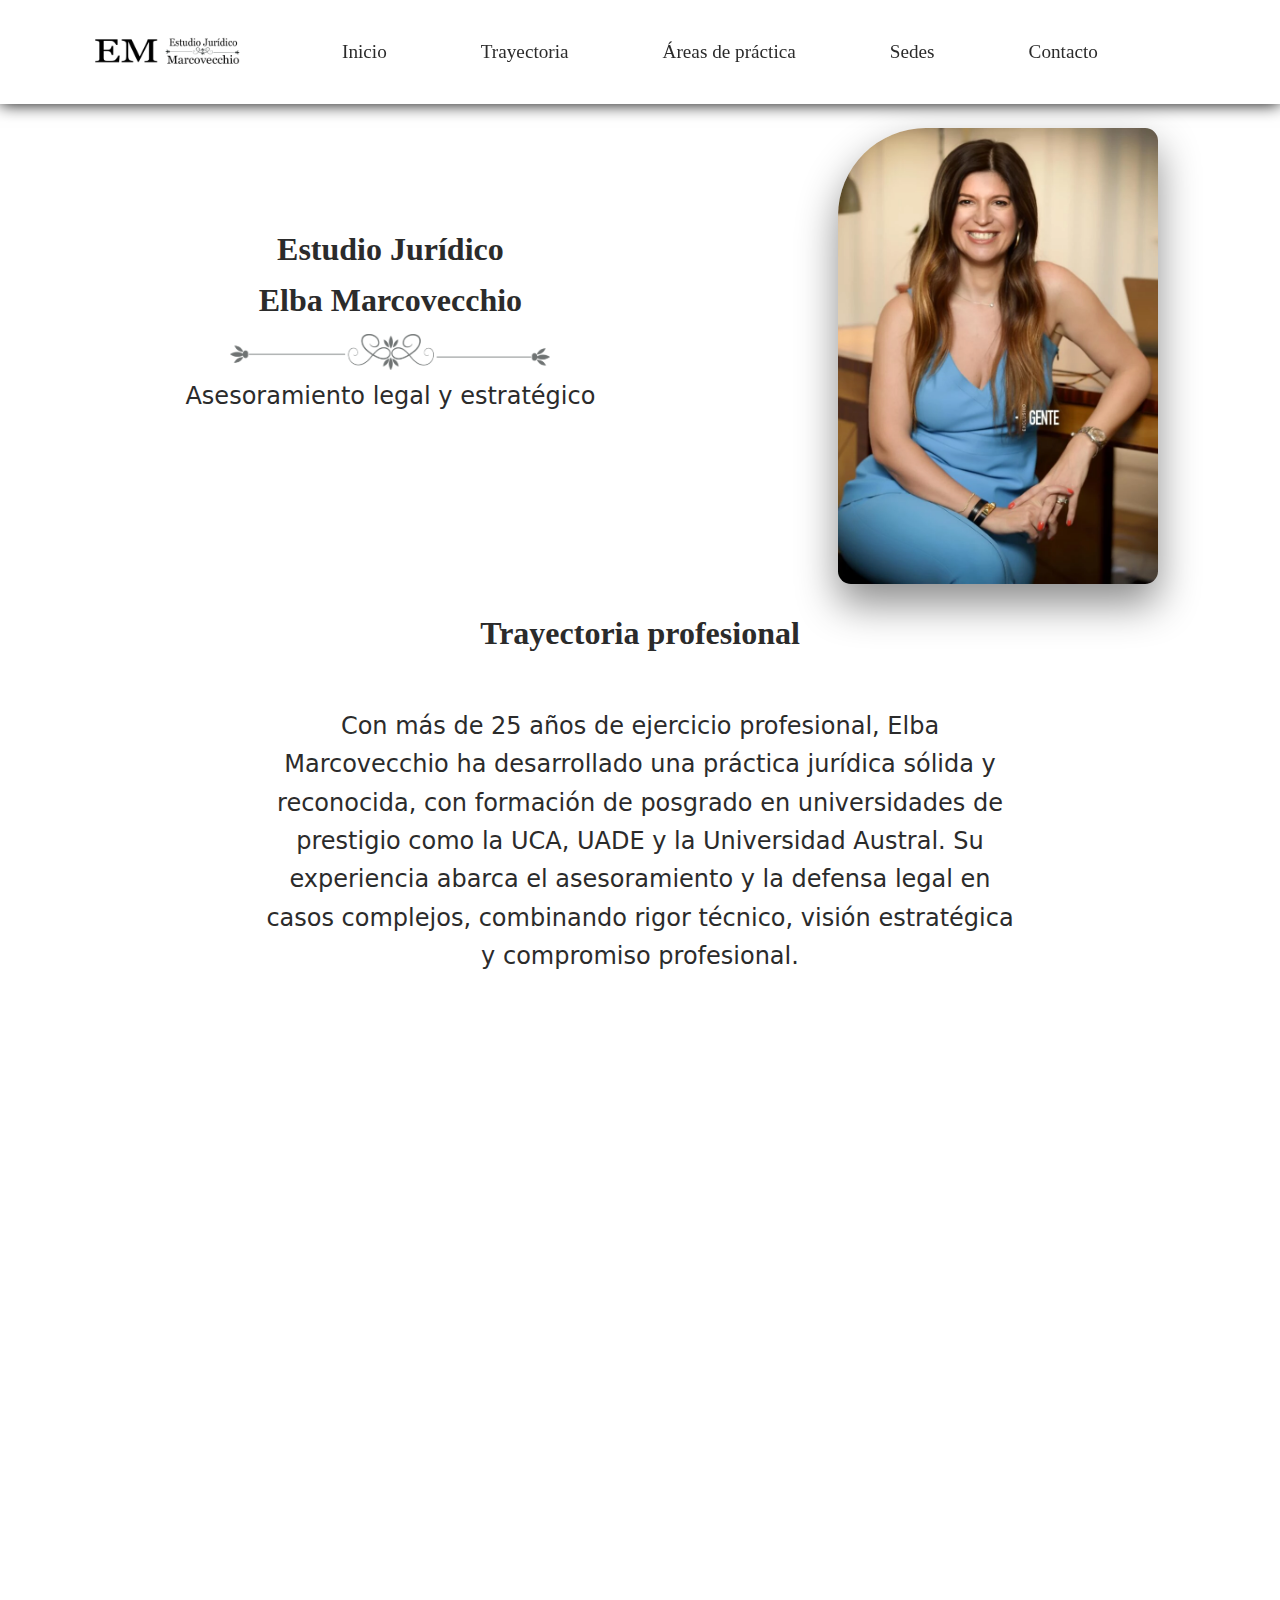
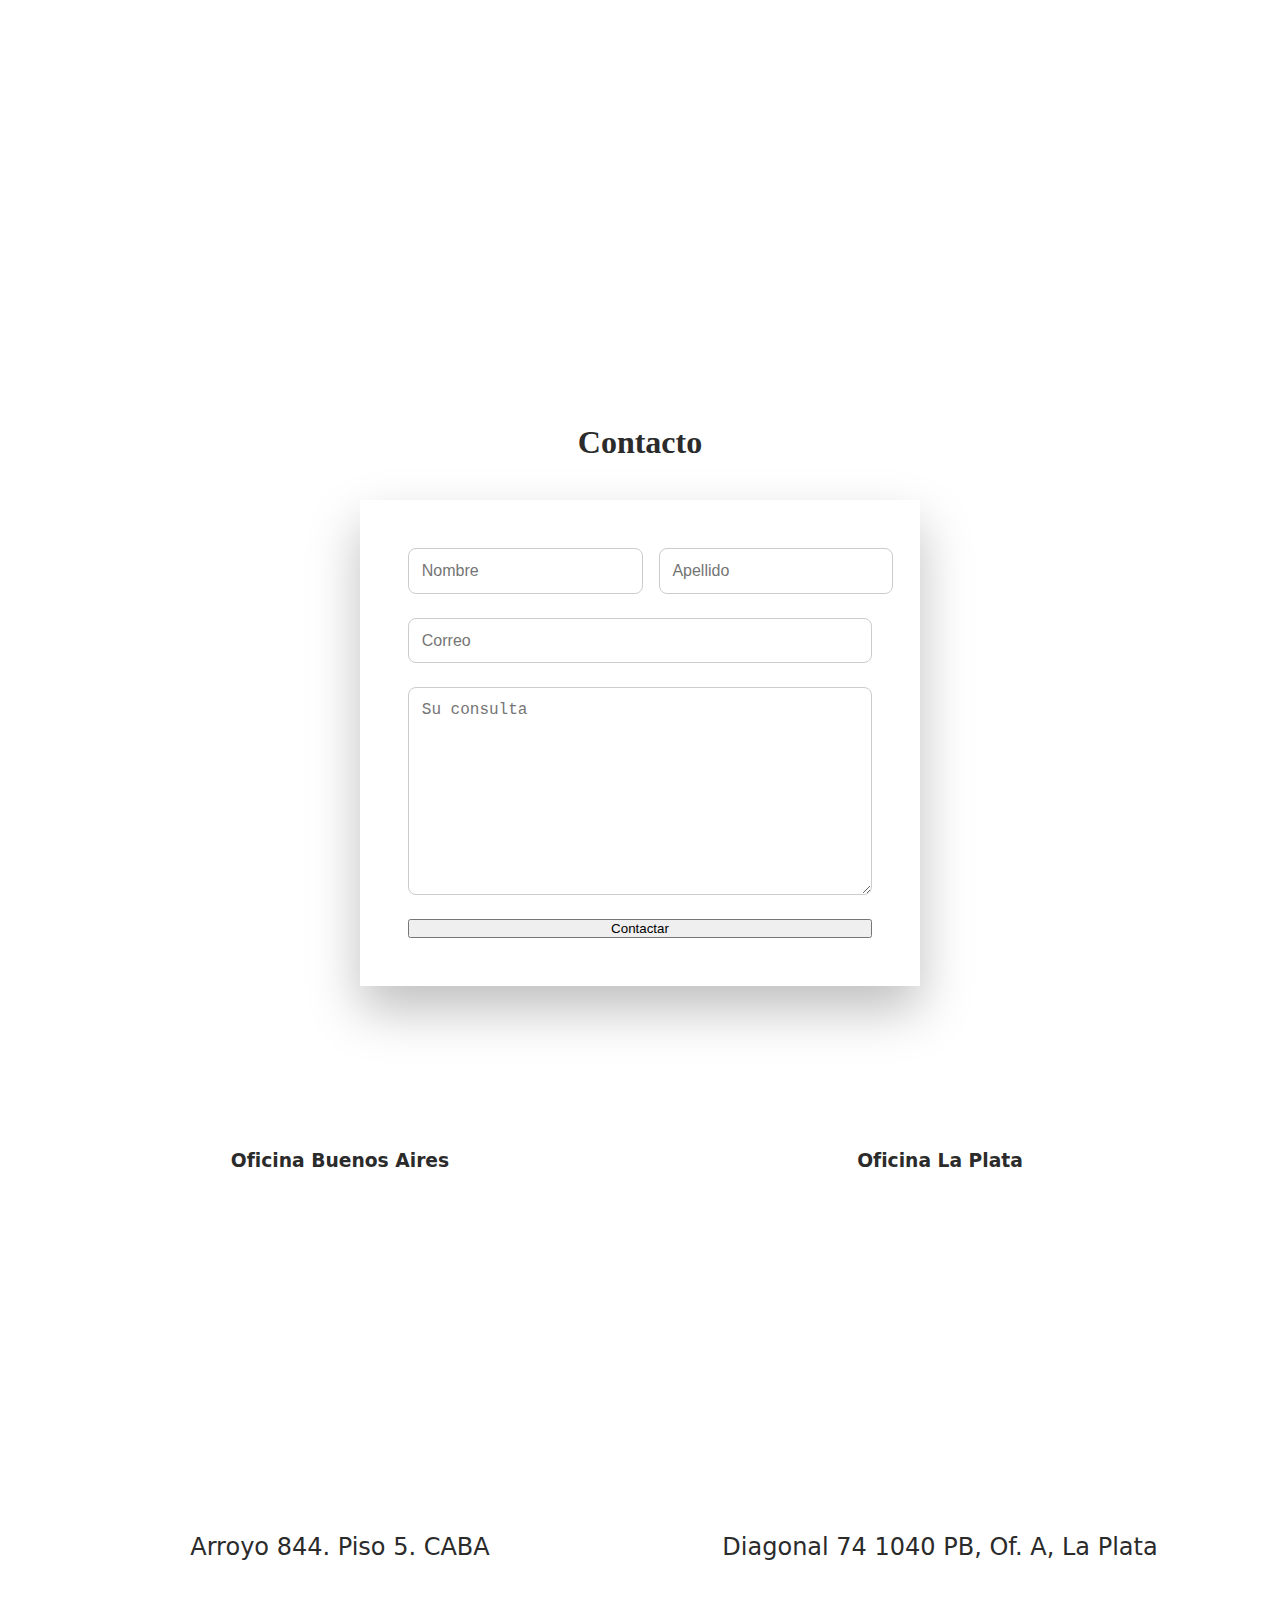
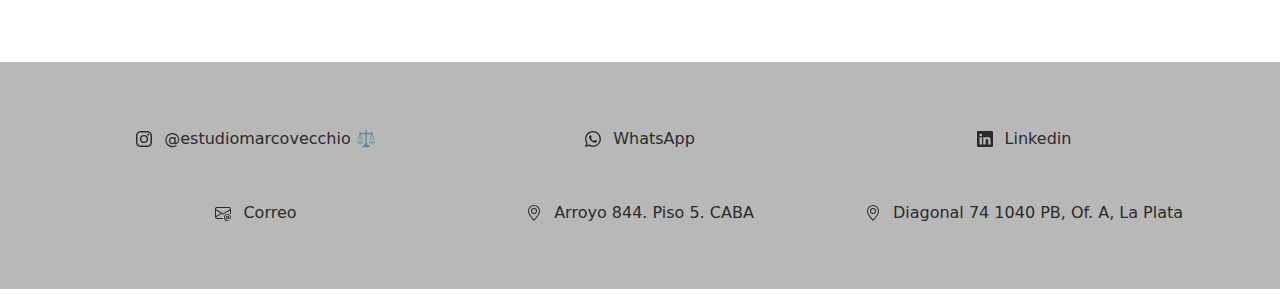
<file: index.html>
<!DOCTYPE html>
<html lang="es">
<head>
  <meta charset="UTF-8" />
  <meta name="viewport" content="width=device-width, initial-scale=1.0" />
  <title>Estudio Marcovecchio</title>

<link
  rel="stylesheet"
  href="https://cdn.jsdelivr.net/npm/bootstrap-icons@1.11.1/font/bootstrap-icons.css"
/>

  <link rel="stylesheet" href="css/styles.css" />
</head>

<body>

  <!-- ENCABEZADO -->
  <header class="encabezado-sitio">
    <div class="encabezado-contenedor">

      <div class="marca-logo">

        <img src="media/img/Logo1.png" alt="logo Elba" />

      </div>

      <nav class="nav-principal">
        <ul class="lista-nav">
          <li><a href="#inicio">Inicio</a></li>
          <li><a href="#trayectoria">Trayectoria</a></li>
          <li><a href="#practicas">Áreas de práctica</a></li>
          <li><a href="#sedes">Sedes</a></li>
          <li><a href="pages/Contacto.html">Contacto</a></li>
        </ul>
      </nav>
    </div>
  </header>
  


  <main>


    <!--Bio-->

    <section class="bloque-texto animar-scroll bloque-bio" id="inicio">

    <div class="bio-contenedor">

      <div class="bio-texto">
        <div class="titular">
          <h1>Estudio Jurídico</h1>
          <h1>Elba Marcovecchio</h1>
        </div>

        <img src="media/img/Divisor.png" alt="imagen divisora" class="bio-separador">

        <p>
          Asesoramiento legal y estratégico
        </p>
      </div>

      <div class="bio-imagen">
        <img src="media/img/Elba2.webp" alt="Elba Marcovecchio">
      </div>


    </div>

    </section>


    <!--Trayectoria-->

    <section class="bloque-texto animar-scroll" id="trayectoria">

      <div class="titular">
      <h1>Trayectoria profesional</h1>
      </div>

      <p>
        Con más de 25 años de ejercicio profesional, Elba Marcovecchio ha desarrollado
        una práctica jurídica sólida y reconocida, con formación de posgrado en universidades de prestigio como la UCA,
        UADE y la Universidad Austral. Su experiencia abarca el asesoramiento y la defensa legal en casos complejos,
        combinando rigor técnico, visión estratégica y compromiso profesional.
      </p>
    </section>



    <!--Areas Práctica-->
<section class="bloque-texto animar-scroll" id="practicas">

  <h1>Áreas de práctica</h1>

  <div class="areas-contenedor">

    <article class="card">
      <div class="card-body">
        <h1 class="card-title">Derecho de Familia</h1>
        <p class="card-text">
          Asesoramiento y representación en conflictos familiares y patrimoniales.
        </p>
      </div>
    </article>

    <article class="card">
      <div class="card-body">
        <h1 class="card-title">Derecho Civil</h1>
        <p class="card-text">
          Intervención en litigios civiles y responsabilidad contractual.
        </p>
      </div>
    </article>

    <article class="card">
      <div class="card-body">
        <h1 class="card-title">Derecho de las Personas</h1>
        <p class="card-text">
          Protección de derechos personalísimos y capacidad jurídica.
        </p>
      </div>
    </article>

    <article class="card">
      <div class="card-body">
        <h1 class="card-title">Tutela de Sujetos Vulnerables</h1>
        <p class="card-text">
          Defensa integral de personas en situación de vulnerabilidad.
        </p>
      </div>
    </article>

  </div>
</section>



    <section class="contenedor-centro" id="contacto">

        <h2 class="titulo-formulario">Contacto</h2>

      <div class="contenedor-forms">
         <form
            action="https://formspree.io/f/xgvpolge"
            method="POST"
            class="forms"
            id="myForm">
                <div class="fila-doble">
                    <label>
                    <input type="text" name="name" placeholder="Nombre" required>
                    </label>

                    <label>
                    <input type="text" name="apellido" placeholder="Apellido" required>
                    </label>
                </div>

                <label class="campo-ancho">
                    <input
                    type="email"
                    name="email"
                    placeholder="Correo"
                    required
                    pattern="[a-z0-9._%+-]+@[a-z0-9.-]+\.[a-z]{2,}$"
                    title="Ingresa un correo válido">
                </label>

                <!-- Mensaje -->
                <label class="campo-ancho">
                    <textarea name="mensaje" rows="10" placeholder="Su consulta" required></textarea>
                </label>

                <button type="submit" >Contactar</button>
            </form>
        </div>
    </section>








    <section class="contenedor-mapas" id="sedes">


      <!-- Iframes ubicación-->

        <div class="seccion-mapas">
          <h3>Oficina Buenos Aires</h3>

          <div class="mapa-contenedor">
            <iframe src="https://www.google.com/maps/embed?pb=!1m18!1m12!1m3!1d3284.4805594510135!2d-58.379100900000005!3d-34.5920078!2m3!1f0!2f0!3f0!3m2!1i1024!2i768!4f13.1!3m3!1m2!1s0x95bccab6cc93ffff%3A0x1d2033dccee79d88!2sArroyo%20844%20Piso%205%2C%20C1011%20Cdad.%20Aut%C3%B3noma%20de%20Buenos%20Aires!5e0!3m2!1ses!2sar!4v1769741384436!5m2!1ses!2sar" width="600" height="450" style="border:0;" allowfullscreen="" loading="lazy" referrerpolicy="no-referrer-when-downgrade"></iframe>   
          </div>

          <p>Arroyo 844. Piso 5. CABA</p>

        </div>

        <div class="seccion-mapas">
          <h3>Oficina La Plata</h3>

          <div class="mapa-contenedor">
            <iframe src="https://www.google.com/maps/embed?pb=!1m18!1m12!1m3!1d3271.9470305341156!2d-57.95770442519456!3d-34.90777877361829!2m3!1f0!2f0!3f0!3m2!1i1024!2i768!4f13.1!3m3!1m2!1s0x95a2e64970d5a271%3A0x216a01381fc1d5d!2sDNO%2C%20Diag.%2074%201040%2C%20B1902%20La%20Plata%2C%20Provincia%20de%20Buenos%20Aires!5e0!3m2!1ses!2sar!4v1769741443963!5m2!1ses!2sar" width="600" height="450" style="border:0;" allowfullscreen="" loading="lazy" referrerpolicy="no-referrer-when-downgrade"></iframe>
          </div>

          <p>Diagonal 74 1040 PB, Of. A, La Plata</p>
        </div>


    </section>



  </main>



  <!-- PIE DE PÁGINA -->
<footer>

  <div class="footer-contenedor">


    <div class="item-icono-texto">
      <svg xmlns="http://www.w3.org/2000/svg" width="16" height="16" fill="currentColor" class="bi bi-instagram" viewBox="0 0 16 16">
  <path d="M8 0C5.829 0 5.556.01 4.703.048 3.85.088 3.269.222 2.76.42a3.9 3.9 0 0 0-1.417.923A3.9 3.9 0 0 0 .42 2.76C.222 3.268.087 3.85.048 4.7.01 5.555 0 5.827 0 8.001c0 2.172.01 2.444.048 3.297.04.852.174 1.433.372 1.942.205.526.478.972.923 1.417.444.445.89.719 1.416.923.51.198 1.09.333 1.942.372C5.555 15.99 5.827 16 8 16s2.444-.01 3.298-.048c.851-.04 1.434-.174 1.943-.372a3.9 3.9 0 0 0 1.416-.923c.445-.445.718-.891.923-1.417.197-.509.332-1.09.372-1.942C15.99 10.445 16 10.173 16 8s-.01-2.445-.048-3.299c-.04-.851-.175-1.433-.372-1.941a3.9 3.9 0 0 0-.923-1.417A3.9 3.9 0 0 0 13.24.42c-.51-.198-1.092-.333-1.943-.372C10.443.01 10.172 0 7.998 0zm-.717 1.442h.718c2.136 0 2.389.007 3.232.046.78.035 1.204.166 1.486.275.373.145.64.319.92.599s.453.546.598.92c.11.281.24.705.275 1.485.039.843.047 1.096.047 3.231s-.008 2.389-.047 3.232c-.035.78-.166 1.203-.275 1.485a2.5 2.5 0 0 1-.599.919c-.28.28-.546.453-.92.598-.28.11-.704.24-1.485.276-.843.038-1.096.047-3.232.047s-2.39-.009-3.233-.047c-.78-.036-1.203-.166-1.485-.276a2.5 2.5 0 0 1-.92-.598 2.5 2.5 0 0 1-.6-.92c-.109-.281-.24-.705-.275-1.485-.038-.843-.046-1.096-.046-3.233s.008-2.388.046-3.231c.036-.78.166-1.204.276-1.486.145-.373.319-.64.599-.92s.546-.453.92-.598c.282-.11.705-.24 1.485-.276.738-.034 1.024-.044 2.515-.045zm4.988 1.328a.96.96 0 1 0 0 1.92.96.96 0 0 0 0-1.92m-4.27 1.122a4.109 4.109 0 1 0 0 8.217 4.109 4.109 0 0 0 0-8.217m0 1.441a2.667 2.667 0 1 1 0 5.334 2.667 2.667 0 0 1 0-5.334"/>
</svg>
      <a href="https://www.instagram.com/estudiomarcovecchio/">@estudiomarcovecchio ⚖️</a>
    </div>

    <div class="item-icono-texto">
      <svg xmlns="http://www.w3.org/2000/svg" width="16" height="16" fill="currentColor" class="bi bi-whatsapp" viewBox="0 0 16 16">
  <path d="M13.601 2.326A7.85 7.85 0 0 0 7.994 0C3.627 0 .068 3.558.064 7.926c0 1.399.366 2.76 1.057 3.965L0 16l4.204-1.102a7.9 7.9 0 0 0 3.79.965h.004c4.368 0 7.926-3.558 7.93-7.93A7.9 7.9 0 0 0 13.6 2.326zM7.994 14.521a6.6 6.6 0 0 1-3.356-.92l-.24-.144-2.494.654.666-2.433-.156-.251a6.56 6.56 0 0 1-1.007-3.505c0-3.626 2.957-6.584 6.591-6.584a6.56 6.56 0 0 1 4.66 1.931 6.56 6.56 0 0 1 1.928 4.66c-.004 3.639-2.961 6.592-6.592 6.592m3.615-4.934c-.197-.099-1.17-.578-1.353-.646-.182-.065-.315-.099-.445.099-.133.197-.513.646-.627.775-.114.133-.232.148-.43.05-.197-.1-.836-.308-1.592-.985-.59-.525-.985-1.175-1.103-1.372-.114-.198-.011-.304.088-.403.087-.088.197-.232.296-.346.1-.114.133-.198.198-.33.065-.134.034-.248-.015-.347-.05-.099-.445-1.076-.612-1.47-.16-.389-.323-.335-.445-.34-.114-.007-.247-.007-.38-.007a.73.73 0 0 0-.529.247c-.182.198-.691.677-.691 1.654s.71 1.916.81 2.049c.098.133 1.394 2.132 3.383 2.992.47.205.84.326 1.129.418.475.152.904.129 1.246.08.38-.058 1.171-.48 1.338-.943.164-.464.164-.86.114-.943-.049-.084-.182-.133-.38-.232"/>
</svg>
      <a href="https://api.whatsapp.com/send/?phone=%2B5491173672942&text&type=phone_number&app_absent=0&utm_source=ig">WhatsApp</a>
    </div>

    <div class="item-icono-texto">
      <svg xmlns="http://www.w3.org/2000/svg" width="16" height="16" fill="currentColor" class="bi bi-linkedin" viewBox="0 0 16 16">
  <path d="M0 1.146C0 .513.526 0 1.175 0h13.65C15.474 0 16 .513 16 1.146v13.708c0 .633-.526 1.146-1.175 1.146H1.175C.526 16 0 15.487 0 14.854zm4.943 12.248V6.169H2.542v7.225zm-1.2-8.212c.837 0 1.358-.554 1.358-1.248-.015-.709-.52-1.248-1.342-1.248S2.4 3.226 2.4 3.934c0 .694.521 1.248 1.327 1.248zm4.908 8.212V9.359c0-.216.016-.432.08-.586.173-.431.568-.878 1.232-.878.869 0 1.216.662 1.216 1.634v3.865h2.401V9.25c0-2.22-1.184-3.252-2.764-3.252-1.274 0-1.845.7-2.165 1.193v.025h-.016l.016-.025V6.169h-2.4c.03.678 0 7.225 0 7.225z"/>
</svg>
      <a href="#">Linkedin</a>
    </div>
    
    <div class="item-icono-texto">
      <svg xmlns="http://www.w3.org/2000/svg" width="16" height="16" fill="currentColor" class="bi bi-envelope-at" viewBox="0 0 16 16">
  <path d="M2 2a2 2 0 0 0-2 2v8.01A2 2 0 0 0 2 14h5.5a.5.5 0 0 0 0-1H2a1 1 0 0 1-.966-.741l5.64-3.471L8 9.583l7-4.2V8.5a.5.5 0 0 0 1 0V4a2 2 0 0 0-2-2zm3.708 6.208L1 11.105V5.383zM1 4.217V4a1 1 0 0 1 1-1h12a1 1 0 0 1 1 1v.217l-7 4.2z"/>
  <path d="M14.247 14.269c1.01 0 1.587-.857 1.587-2.025v-.21C15.834 10.43 14.64 9 12.52 9h-.035C10.42 9 9 10.36 9 12.432v.214C9 14.82 10.438 16 12.358 16h.044c.594 0 1.018-.074 1.237-.175v-.73c-.245.11-.673.18-1.18.18h-.044c-1.334 0-2.571-.788-2.571-2.655v-.157c0-1.657 1.058-2.724 2.64-2.724h.04c1.535 0 2.484 1.05 2.484 2.326v.118c0 .975-.324 1.39-.639 1.39-.232 0-.41-.148-.41-.42v-2.19h-.906v.569h-.03c-.084-.298-.368-.63-.954-.63-.778 0-1.259.555-1.259 1.4v.528c0 .892.49 1.434 1.26 1.434.471 0 .896-.227 1.014-.643h.043c.118.42.617.648 1.12.648m-2.453-1.588v-.227c0-.546.227-.791.573-.791.297 0 .572.192.572.708v.367c0 .573-.253.744-.564.744-.354 0-.581-.215-.581-.8Z"/>
</svg>
      <a href="#">Correo</a>
      </div>

      <div class="item-icono-texto">
        <svg xmlns="http://www.w3.org/2000/svg" width="16" height="16" fill="currentColor" class="bi bi-geo-alt" viewBox="0 0 16 16">
  <path d="M12.166 8.94c-.524 1.062-1.234 2.12-1.96 3.07A32 32 0 0 1 8 14.58a32 32 0 0 1-2.206-2.57c-.726-.95-1.436-2.008-1.96-3.07C3.304 7.867 3 6.862 3 6a5 5 0 0 1 10 0c0 .862-.305 1.867-.834 2.94M8 16s6-5.686 6-10A6 6 0 0 0 2 6c0 4.314 6 10 6 10"/>
  <path d="M8 8a2 2 0 1 1 0-4 2 2 0 0 1 0 4m0 1a3 3 0 1 0 0-6 3 3 0 0 0 0 6"/>
</svg>

        <a href="#">Arroyo 844. Piso 5. CABA</a>
      </div>
      
       <div class="item-icono-texto">
        <svg xmlns="http://www.w3.org/2000/svg" width="16" height="16" fill="currentColor" class="bi bi-geo-alt" viewBox="0 0 16 16">
  <path d="M12.166 8.94c-.524 1.062-1.234 2.12-1.96 3.07A32 32 0 0 1 8 14.58a32 32 0 0 1-2.206-2.57c-.726-.95-1.436-2.008-1.96-3.07C3.304 7.867 3 6.862 3 6a5 5 0 0 1 10 0c0 .862-.305 1.867-.834 2.94M8 16s6-5.686 6-10A6 6 0 0 0 2 6c0 4.314 6 10 6 10"/>
  <path d="M8 8a2 2 0 1 1 0-4 2 2 0 0 1 0 4m0 1a3 3 0 1 0 0-6 3 3 0 0 0 0 6"/>
</svg>
        <a href="#">Diagonal 74 1040 PB, Of. A, La Plata</a>

    </div>

  </div>
</footer>


  <script src="js/main.js"></script>
</body>
</html>
</file>
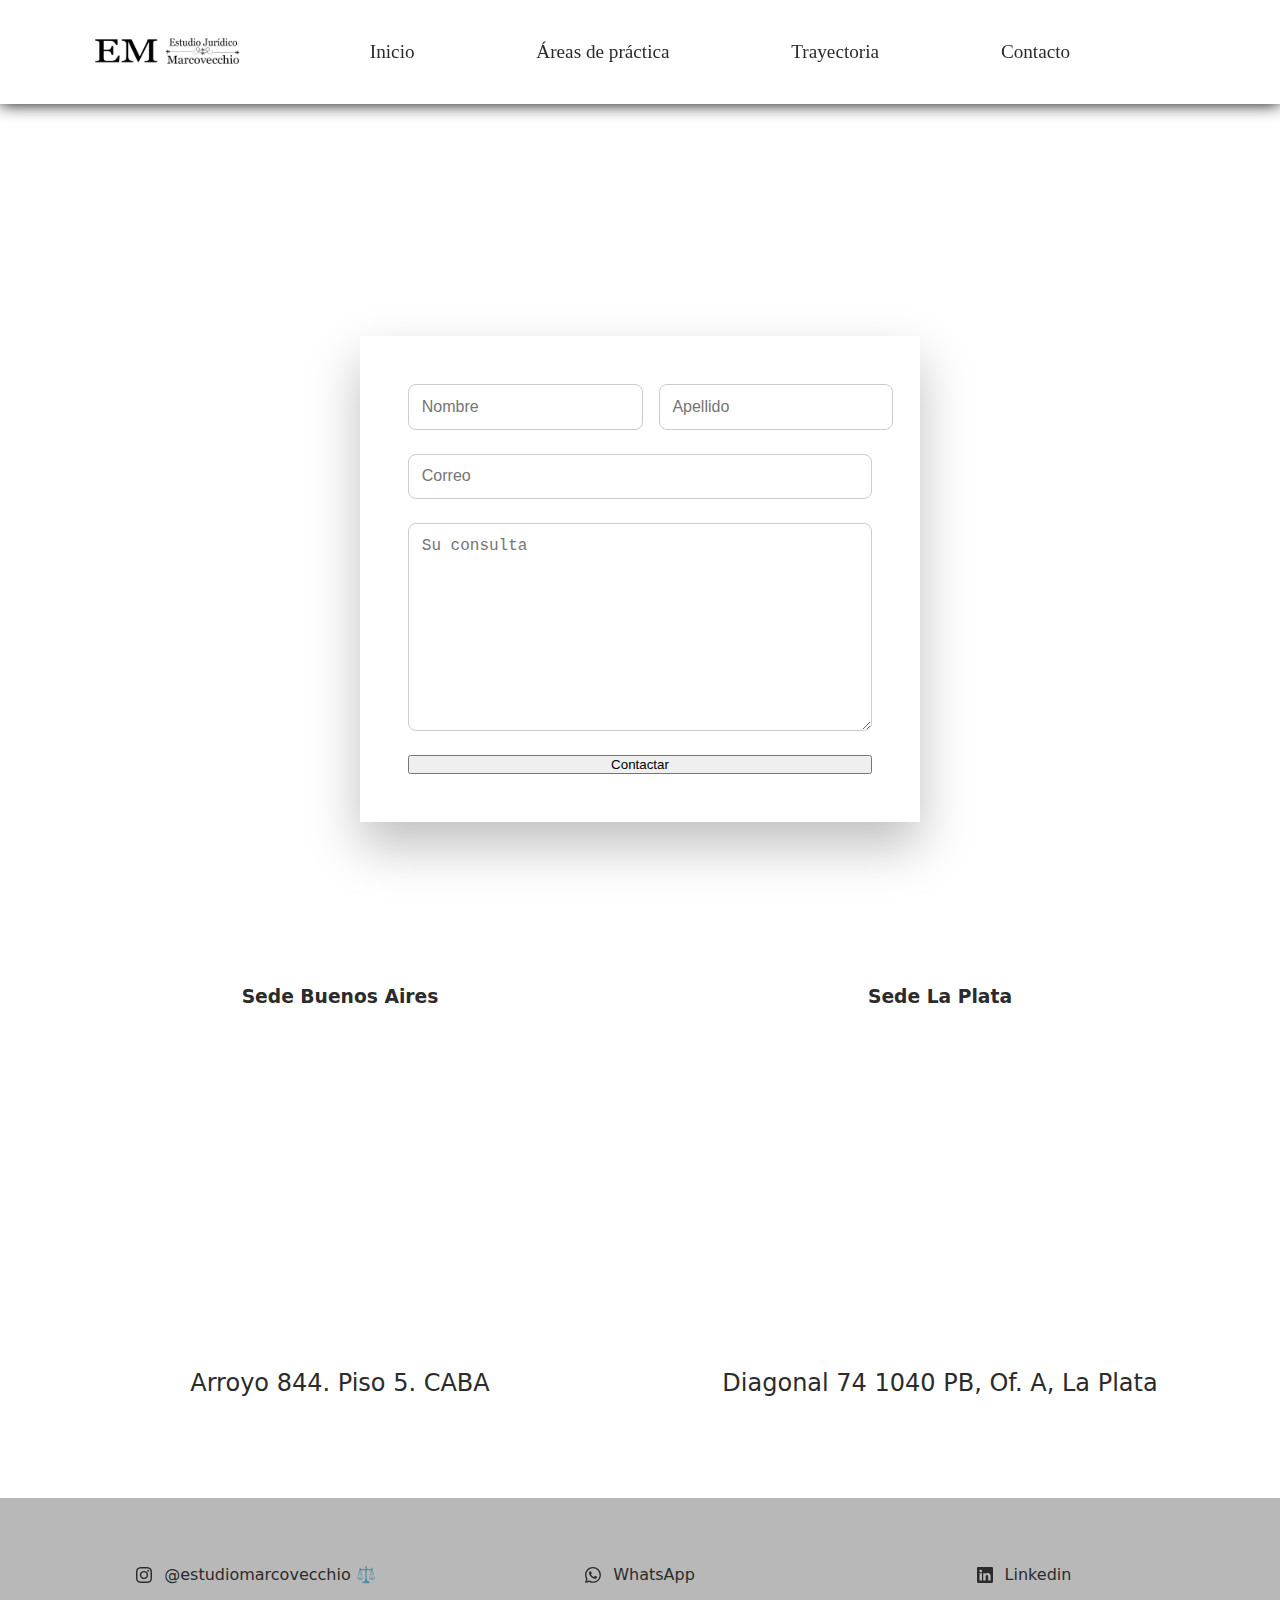
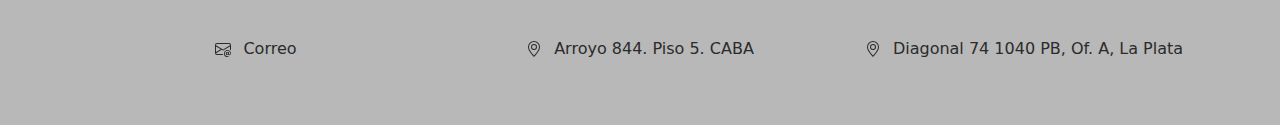
<file: pages/Contacto.html>
<!DOCTYPE html>
<html lang="es">
<head>
  <meta charset="UTF-8" />
  <meta name="viewport" content="width=device-width, initial-scale=1.0" />
  <title>Estudio Marcovecchio</title>

<link
  rel="stylesheet"
  href="https://cdn.jsdelivr.net/npm/bootstrap-icons@1.11.1/font/bootstrap-icons.css"
/>

  <link rel="stylesheet" href="../css/styles.css" />
</head>

<body>

  <!-- ENCABEZADO -->
  <header class="encabezado-sitio">
    <div class="encabezado-contenedor">

      <div class="marca-logo">
        <img src="../media/img/Logo1.png" alt="logo Elba" />
      </div>

      <nav class="nav-principal">
        <ul class="lista-nav">
          <li><a href="../Index.html">Inicio</a></li>
          <li><a href="#">Áreas de práctica</a></li>
          <li><a href="#">Trayectoria</a></li>
          <li><a href="#">Contacto</a></li>
        </ul>
      </nav>
    </div>
  </header>
  


  <main>

    <section class="contenedor-centro">
        
      <div class="contenedor-forms">
         <form
            action="https://formspree.io/f/xgvpolge"
            method="POST"
            class="forms"
            id="myForm">
                <div class="fila-doble">
                    <label>
                    <input type="text" name="name" placeholder="Nombre" required>
                    </label>

                    <label>
                    <input type="text" name="apellido" placeholder="Apellido" required>
                    </label>
                </div>

                <label class="campo-ancho">
                    <input
                    type="email"
                    name="email"
                    placeholder="Correo"
                    required
                    pattern="[a-z0-9._%+-]+@[a-z0-9.-]+\.[a-z]{2,}$"
                    title="Ingresa un correo válido">
                </label>

                <!-- Mensaje -->
                <label class="campo-ancho">
                    <textarea name="mensaje" rows="10" placeholder="Su consulta" required></textarea>
                </label>

                <button type="submit" >Contactar</button>
            </form>


        </div>
    </section>



    <section class="contenedor-mapas">


      <!-- Iframes ubicación-->

        <div class="seccion-mapas">
          <h3>Sede Buenos Aires</h3>

          <div class="mapa-contenedor">
            <iframe src="https://www.google.com/maps/embed?pb=!1m18!1m12!1m3!1d3284.4805594510135!2d-58.379100900000005!3d-34.5920078!2m3!1f0!2f0!3f0!3m2!1i1024!2i768!4f13.1!3m3!1m2!1s0x95bccab6cc93ffff%3A0x1d2033dccee79d88!2sArroyo%20844%20Piso%205%2C%20C1011%20Cdad.%20Aut%C3%B3noma%20de%20Buenos%20Aires!5e0!3m2!1ses!2sar!4v1769741384436!5m2!1ses!2sar" width="600" height="450" style="border:0;" allowfullscreen="" loading="lazy" referrerpolicy="no-referrer-when-downgrade"></iframe>    </div>

          <p>Arroyo 844. Piso 5. CABA</p>

        </div>

        <div class="seccion-mapas">
          <h3>Sede La Plata</h3>

          <div class="mapa-contenedor">
            <iframe src="https://www.google.com/maps/embed?pb=!1m18!1m12!1m3!1d3271.9470305341156!2d-57.95770442519456!3d-34.90777877361829!2m3!1f0!2f0!3f0!3m2!1i1024!2i768!4f13.1!3m3!1m2!1s0x95a2e64970d5a271%3A0x216a01381fc1d5d!2sDNO%2C%20Diag.%2074%201040%2C%20B1902%20La%20Plata%2C%20Provincia%20de%20Buenos%20Aires!5e0!3m2!1ses!2sar!4v1769741443963!5m2!1ses!2sar" width="600" height="450" style="border:0;" allowfullscreen="" loading="lazy" referrerpolicy="no-referrer-when-downgrade"></iframe>
          </div>

          <p>Diagonal 74 1040 PB, Of. A, La Plata</p>
        </div>


    </section>



  </main>



  <!-- PIE DE PÁGINA -->
<footer class="footer-base">

  <div class="footer-contenedor">


    <div class="item-icono-texto">
      <svg xmlns="http://www.w3.org/2000/svg" width="16" height="16" fill="currentColor" class="bi bi-instagram" viewBox="0 0 16 16">
  <path d="M8 0C5.829 0 5.556.01 4.703.048 3.85.088 3.269.222 2.76.42a3.9 3.9 0 0 0-1.417.923A3.9 3.9 0 0 0 .42 2.76C.222 3.268.087 3.85.048 4.7.01 5.555 0 5.827 0 8.001c0 2.172.01 2.444.048 3.297.04.852.174 1.433.372 1.942.205.526.478.972.923 1.417.444.445.89.719 1.416.923.51.198 1.09.333 1.942.372C5.555 15.99 5.827 16 8 16s2.444-.01 3.298-.048c.851-.04 1.434-.174 1.943-.372a3.9 3.9 0 0 0 1.416-.923c.445-.445.718-.891.923-1.417.197-.509.332-1.09.372-1.942C15.99 10.445 16 10.173 16 8s-.01-2.445-.048-3.299c-.04-.851-.175-1.433-.372-1.941a3.9 3.9 0 0 0-.923-1.417A3.9 3.9 0 0 0 13.24.42c-.51-.198-1.092-.333-1.943-.372C10.443.01 10.172 0 7.998 0zm-.717 1.442h.718c2.136 0 2.389.007 3.232.046.78.035 1.204.166 1.486.275.373.145.64.319.92.599s.453.546.598.92c.11.281.24.705.275 1.485.039.843.047 1.096.047 3.231s-.008 2.389-.047 3.232c-.035.78-.166 1.203-.275 1.485a2.5 2.5 0 0 1-.599.919c-.28.28-.546.453-.92.598-.28.11-.704.24-1.485.276-.843.038-1.096.047-3.232.047s-2.39-.009-3.233-.047c-.78-.036-1.203-.166-1.485-.276a2.5 2.5 0 0 1-.92-.598 2.5 2.5 0 0 1-.6-.92c-.109-.281-.24-.705-.275-1.485-.038-.843-.046-1.096-.046-3.233s.008-2.388.046-3.231c.036-.78.166-1.204.276-1.486.145-.373.319-.64.599-.92s.546-.453.92-.598c.282-.11.705-.24 1.485-.276.738-.034 1.024-.044 2.515-.045zm4.988 1.328a.96.96 0 1 0 0 1.92.96.96 0 0 0 0-1.92m-4.27 1.122a4.109 4.109 0 1 0 0 8.217 4.109 4.109 0 0 0 0-8.217m0 1.441a2.667 2.667 0 1 1 0 5.334 2.667 2.667 0 0 1 0-5.334"/>
</svg>
      <a href="https://www.instagram.com/estudiomarcovecchio/">@estudiomarcovecchio ⚖️</a>
    </div>

    <div class="item-icono-texto">
      <svg xmlns="http://www.w3.org/2000/svg" width="16" height="16" fill="currentColor" class="bi bi-whatsapp" viewBox="0 0 16 16">
  <path d="M13.601 2.326A7.85 7.85 0 0 0 7.994 0C3.627 0 .068 3.558.064 7.926c0 1.399.366 2.76 1.057 3.965L0 16l4.204-1.102a7.9 7.9 0 0 0 3.79.965h.004c4.368 0 7.926-3.558 7.93-7.93A7.9 7.9 0 0 0 13.6 2.326zM7.994 14.521a6.6 6.6 0 0 1-3.356-.92l-.24-.144-2.494.654.666-2.433-.156-.251a6.56 6.56 0 0 1-1.007-3.505c0-3.626 2.957-6.584 6.591-6.584a6.56 6.56 0 0 1 4.66 1.931 6.56 6.56 0 0 1 1.928 4.66c-.004 3.639-2.961 6.592-6.592 6.592m3.615-4.934c-.197-.099-1.17-.578-1.353-.646-.182-.065-.315-.099-.445.099-.133.197-.513.646-.627.775-.114.133-.232.148-.43.05-.197-.1-.836-.308-1.592-.985-.59-.525-.985-1.175-1.103-1.372-.114-.198-.011-.304.088-.403.087-.088.197-.232.296-.346.1-.114.133-.198.198-.33.065-.134.034-.248-.015-.347-.05-.099-.445-1.076-.612-1.47-.16-.389-.323-.335-.445-.34-.114-.007-.247-.007-.38-.007a.73.73 0 0 0-.529.247c-.182.198-.691.677-.691 1.654s.71 1.916.81 2.049c.098.133 1.394 2.132 3.383 2.992.47.205.84.326 1.129.418.475.152.904.129 1.246.08.38-.058 1.171-.48 1.338-.943.164-.464.164-.86.114-.943-.049-.084-.182-.133-.38-.232"/>
</svg>
      <a href="https://api.whatsapp.com/send/?phone=%2B5491173672942&text&type=phone_number&app_absent=0&utm_source=ig">WhatsApp</a>
    </div>

    <div class="item-icono-texto">
      <svg xmlns="http://www.w3.org/2000/svg" width="16" height="16" fill="currentColor" class="bi bi-linkedin" viewBox="0 0 16 16">
  <path d="M0 1.146C0 .513.526 0 1.175 0h13.65C15.474 0 16 .513 16 1.146v13.708c0 .633-.526 1.146-1.175 1.146H1.175C.526 16 0 15.487 0 14.854zm4.943 12.248V6.169H2.542v7.225zm-1.2-8.212c.837 0 1.358-.554 1.358-1.248-.015-.709-.52-1.248-1.342-1.248S2.4 3.226 2.4 3.934c0 .694.521 1.248 1.327 1.248zm4.908 8.212V9.359c0-.216.016-.432.08-.586.173-.431.568-.878 1.232-.878.869 0 1.216.662 1.216 1.634v3.865h2.401V9.25c0-2.22-1.184-3.252-2.764-3.252-1.274 0-1.845.7-2.165 1.193v.025h-.016l.016-.025V6.169h-2.4c.03.678 0 7.225 0 7.225z"/>
</svg>
      <a href="#">Linkedin</a>
    </div>
    
    <div class="item-icono-texto">
      <svg xmlns="http://www.w3.org/2000/svg" width="16" height="16" fill="currentColor" class="bi bi-envelope-at" viewBox="0 0 16 16">
  <path d="M2 2a2 2 0 0 0-2 2v8.01A2 2 0 0 0 2 14h5.5a.5.5 0 0 0 0-1H2a1 1 0 0 1-.966-.741l5.64-3.471L8 9.583l7-4.2V8.5a.5.5 0 0 0 1 0V4a2 2 0 0 0-2-2zm3.708 6.208L1 11.105V5.383zM1 4.217V4a1 1 0 0 1 1-1h12a1 1 0 0 1 1 1v.217l-7 4.2z"/>
  <path d="M14.247 14.269c1.01 0 1.587-.857 1.587-2.025v-.21C15.834 10.43 14.64 9 12.52 9h-.035C10.42 9 9 10.36 9 12.432v.214C9 14.82 10.438 16 12.358 16h.044c.594 0 1.018-.074 1.237-.175v-.73c-.245.11-.673.18-1.18.18h-.044c-1.334 0-2.571-.788-2.571-2.655v-.157c0-1.657 1.058-2.724 2.64-2.724h.04c1.535 0 2.484 1.05 2.484 2.326v.118c0 .975-.324 1.39-.639 1.39-.232 0-.41-.148-.41-.42v-2.19h-.906v.569h-.03c-.084-.298-.368-.63-.954-.63-.778 0-1.259.555-1.259 1.4v.528c0 .892.49 1.434 1.26 1.434.471 0 .896-.227 1.014-.643h.043c.118.42.617.648 1.12.648m-2.453-1.588v-.227c0-.546.227-.791.573-.791.297 0 .572.192.572.708v.367c0 .573-.253.744-.564.744-.354 0-.581-.215-.581-.8Z"/>
</svg>
      <a href="#">Correo</a>
      </div>

      <div class="item-icono-texto">
        <svg xmlns="http://www.w3.org/2000/svg" width="16" height="16" fill="currentColor" class="bi bi-geo-alt" viewBox="0 0 16 16">
  <path d="M12.166 8.94c-.524 1.062-1.234 2.12-1.96 3.07A32 32 0 0 1 8 14.58a32 32 0 0 1-2.206-2.57c-.726-.95-1.436-2.008-1.96-3.07C3.304 7.867 3 6.862 3 6a5 5 0 0 1 10 0c0 .862-.305 1.867-.834 2.94M8 16s6-5.686 6-10A6 6 0 0 0 2 6c0 4.314 6 10 6 10"/>
  <path d="M8 8a2 2 0 1 1 0-4 2 2 0 0 1 0 4m0 1a3 3 0 1 0 0-6 3 3 0 0 0 0 6"/>
</svg>

        <a href="#">Arroyo 844. Piso 5. CABA</a>
      </div>
      
       <div class="item-icono-texto">
        <svg xmlns="http://www.w3.org/2000/svg" width="16" height="16" fill="currentColor" class="bi bi-geo-alt" viewBox="0 0 16 16">
  <path d="M12.166 8.94c-.524 1.062-1.234 2.12-1.96 3.07A32 32 0 0 1 8 14.58a32 32 0 0 1-2.206-2.57c-.726-.95-1.436-2.008-1.96-3.07C3.304 7.867 3 6.862 3 6a5 5 0 0 1 10 0c0 .862-.305 1.867-.834 2.94M8 16s6-5.686 6-10A6 6 0 0 0 2 6c0 4.314 6 10 6 10"/>
  <path d="M8 8a2 2 0 1 1 0-4 2 2 0 0 1 0 4m0 1a3 3 0 1 0 0-6 3 3 0 0 0 0 6"/>
</svg>
        <a href="#">Diagonal 74 1040 PB, Of. A, La Plata</a>

    </div>

  </div>
</footer>


  <script src="../js/main.js"></script>
</body>
</html>
</file>
<file: css/styles.css>
/*
   Variables html
*/

:root {
  --color-primary: #1f2a44;
  --color-secondary: #f5f5f5;
  --color-text: #2b2b2b;
  --color-muted: #6b6b6b;

  --font-title: serif;
  --font-body: system-ui, sans-serif;

  --max-width: 72rem;
  
}


/* 
totalidad pagina
*/

*,
*::before,
*::after {
  box-sizing: border-box;
  margin: 0;
  padding: 0;
}

body {
  font-family: var(--font-body);
  color: var(--color-text);
  line-height: 1.6;
  overflow-x: hidden;
  width: 100%;
  
}

html{
  scroll-behavior: smooth;
  scroll-padding-top: 8rem;
}

main{
  padding-top:11rem;
}

section {
  scroll-margin-top: 8rem;
}


h1{
  font-family: var(--font-title);
}

.titulo-principal{
  font-family: var(--font-title);
  font-size: 2.5rem;
  line-height: 1.6;
}

p{
  font-family: var(--font--body);
}

main{
  padding-top: 7rem;
}
/* 
ENCABEZADO
*/

.encabezado-sitio {
  position: fixed;
  top: 0;
  width: 100%;
  padding-top: 2rem;
  padding-bottom: 2rem;
  z-index: 10;
  background-color:#ffffff;
  box-shadow: 0 0 1rem rgba(0, 0, 0, 1);
}

.encabezado-contenedor {
  max-width: var(--max-width);
  margin: auto;
  padding: 0 1.5rem;
  display: flex;
  align-items: center;
  justify-content: space-between;
}


.marca-logo img {
  height: 2.5rem;
  width: auto;
  display: block;
}

.marca-nombre {
  font-family: var(--font-title);
  font-size: 1.5rem;
  font-weight: 600;
  color: var(--color-primary);
}

.marca-rol {
  font-size: 0.9rem;
  color: var(--color-muted);
}

/* nav */
.nav-principal{
  flex:1;
  display:flex;
  justify-content: center;
}

.nav-principal .lista-nav {
  list-style: none;
  display: flex;
  justify-content: space-evenly;
  width: 100%;
}

.nav-principal a {
  position: relative;
  text-decoration: none;
  font-size: 1.2rem;
  color: var(--color-text);
  font-family: var(--font-title);
}

/* linea navegador estudiar después */
.nav-principal a::after {
  content: "";
  position: absolute;
  left: 0;
  bottom: -0.4rem;
  width: 100%;
  height: 0.15rem;
  background-color: var(--color-primary);
  opacity: 0;
  transform: scaleX(0);
  transition: transform 0.25s ease, opacity 0.25s ease;
}

.nav-principal a:hover::after,
.nav-principal a:focus::after {
  opacity: 1;
  transform: scaleX(1);
}

/* linea navegador estudiar después */



/* 
toggle base
*/

.nav-toggle {
  display: none;
  background: none;
  border: none;
  font-size: 2rem;
  cursor: pointer;
}

p{
  font-size: 1.5rem;
}


/* 
bio
*/

.bloque-texto {
  text-align: center;
  margin: 5rem auto 0 auto;
  max-width: 60%;
}

.bloque-bio{
  margin-top: 0;
  max-width: 90%;
}

.bio-texto .titular {
  margin-bottom: 0.5rem;
}

.titular{
  margin-top: -4rem;
  margin-bottom: 3rem;
  max-width: auto;
}

.titular h1{
  margin: 0;
}

.destacado{
  color: #62a6b1;
}


.bio-contenedor {
  display: flex;
  align-items: center;
  justify-content: space-between;
  gap: 4rem;
}

.bio-texto {
  flex: 1.2;
}

.bio-texto span {
  display: block;
  margin-top: -1.3rem;
  margin-bottom: 2rem;
  font-size: 1.1rem;
  font-family: var(--font-title);
  opacity: 0.8;
}

.bio-imagen {
  margin-top: 1rem;
  width: 40%;
  flex: 0.8;
}

.bio-imagen img {
  max-width: 20rem;
  margin-left: auto;
  max-height: 28.5rem;
}


.bio-separador{
max-width: 100%;
width: 20rem;
height: auto;
opacity: 0.6;
}

.btn-principal{
  padding: 0.9rem 1.4rem;
  font-size: 1.05rem;
}

/* quito todos los efectos, revisar */
a.btn,
a.btn:hover,
a.btn:focus,
a.btn:active {
  text-decoration: none;
  text-shadow: none;
  box-shadow: none;
  filter: none;
}

.bio-imagen img {
  width: 100%;
  height: auto;
  border-radius: 5.5rem 0.8rem 0.8rem 0.8rem;
  box-shadow: 0 1.2rem 2.5rem rgba(0, 0, 0, 0.45);
}

.card {
  background-color: #f5f6f8;
  border-radius: 1rem;
  padding: 2rem;
}

.card-body {
  display: flex;
  flex-direction: column;
  gap: 0.75rem;
}

.areas-contenedor {
  display: grid;
  grid-template-columns: repeat(2, 1fr);
  gap: 3rem;
  margin-top: 3rem;
  row-gap: 4rem;
  column-gap: 3rem;
}


/* animación */

.animar-scroll {
  opacity: 0;
  transform: translateY(2rem);
  transition: opacity 0.6s ease, transform 0.6s ease;
}

.animar-scroll.activo {
  opacity: 1;
  transform: translateY(0);
}


/*
Iframes
*/ 

.contenedor-mapas {
  width: 90%;
  margin: 6rem auto;

  display: flex;
  justify-content: space-between;
  gap: 3rem;
}

.seccion-mapas {
  width: 48%;
  text-align: center;
  display: flex;
  flex-direction: column;
  gap: 1rem;
}

.mapa-contenedor {
  width: 100%;
  height: 20rem;
}

.mapa-contenedor iframe {
  width: 100%;
  height: 100%;
  border: 0;
}


/*
Forms
*/

.titulo-formulario {
  font-family: var(--font-title);
  font-size: 2rem;
  margin-top: 0;
  margin-bottom: 2rem;
  text-align: center;
}


.contenedor-centro {
  margin-top: 10rem;
  display: flex;
  flex-direction: column;
  align-items: center;
  padding: 4rem 1rem;
}


.contenedor-forms {
  background-color: #fff;
  padding: 3rem;
  box-shadow: 0 1.5rem 3rem rgba(0, 0, 0, 0.25);
  width: 100%;
  max-width: 35rem;
  display: flex;
  flex-direction: column;
  align-items: center;
}


.forms {
  width: 100%;
  margin: 0 auto;
  display: flex;
  flex-direction: column;
  gap: 1.5rem;
}

.fila-doble {
  display: flex;
  gap: 1rem;
}

.fila-doble label {
  flex: 1;
  display: flex;
  flex-direction: column;
}

.campo-ancho {
  display: flex;
  flex-direction: column;
}

.forms input,
.forms textarea {
  padding: 0.8rem;
  font-size: 1rem;
  border-radius: 0.5rem;
  border: 1px solid #ccc;
}

.forms textarea {
  resize: vertical;
}


/* 
Footer
*/

footer{
  background-color: rgb(184, 184, 184);
}

.footer-contenedor {
  max-width: var(--max-width);
  margin: 0 auto;
  padding: 4rem 1.5rem;

  display: grid;
  grid-template-columns: repeat(auto-fit, minmax(20rem, 1fr));
  gap: 3rem;
  justify-items: center;
}

.item-icono-texto {
  display: flex;
  align-items: center;
  gap: 0.75rem;
}
.item-icono-texto a {
  display: flex;
  align-items: center;
  gap: 0.75rem;

  color: inherit;
  text-decoration: none;
  font-size: inherit;
  font-family: inherit;
}


@media (max-width: 48rem) {

  html{
    scroll-padding-top: 12rem;
  }

  .fila-doble {
    flex-direction: column;
  }

  .forms {
    max-width: 90%;
  }

  .nav-toggle {
      display: block;
    }



    .nav-principal {
      position: absolute;
      flex: none;  /* esto */
      top: 100%;
      left: 0;
      width: 100%; /*esto  */
      display: block;
    }


    .nav-principal .lista-nav {
      display: none;
      flex-direction: column;
      background-color: #fff;
      gap: 1.5rem;
      padding: 2rem 0;
      max-height: 0;
      overflow: hidden;
      transition: max-height 0.3s ease;
    }

    .nav-principal.activo .lista-nav {
      max-height: 25rem;
      display: flex;
    }

    .bio-contenedor{
      flex-direction: column;
      text-align: center;
      gap: 2rem;
    }

    .areas-contenedor{
    display: flex;
    flex-direction: column;
    align-items: center;
    width: 100%;
    gap: 2rem;
    }

    .bloque-texto{
      max-width: 100%;
      padding: 0 1rem;
    }

    section{
      scroll-margin-top: 10.5rem;
    }
    
    .card{
      width: 100%;
      max-width: 28rem;
    }

    

    .contenedor-mapas {
    flex-direction: column;
    width: 100%;
  }

  .bio-separador{
    width: 14rem;
  }

  .seccion-mapas {
    width: 100%;
  }
}
</file>
